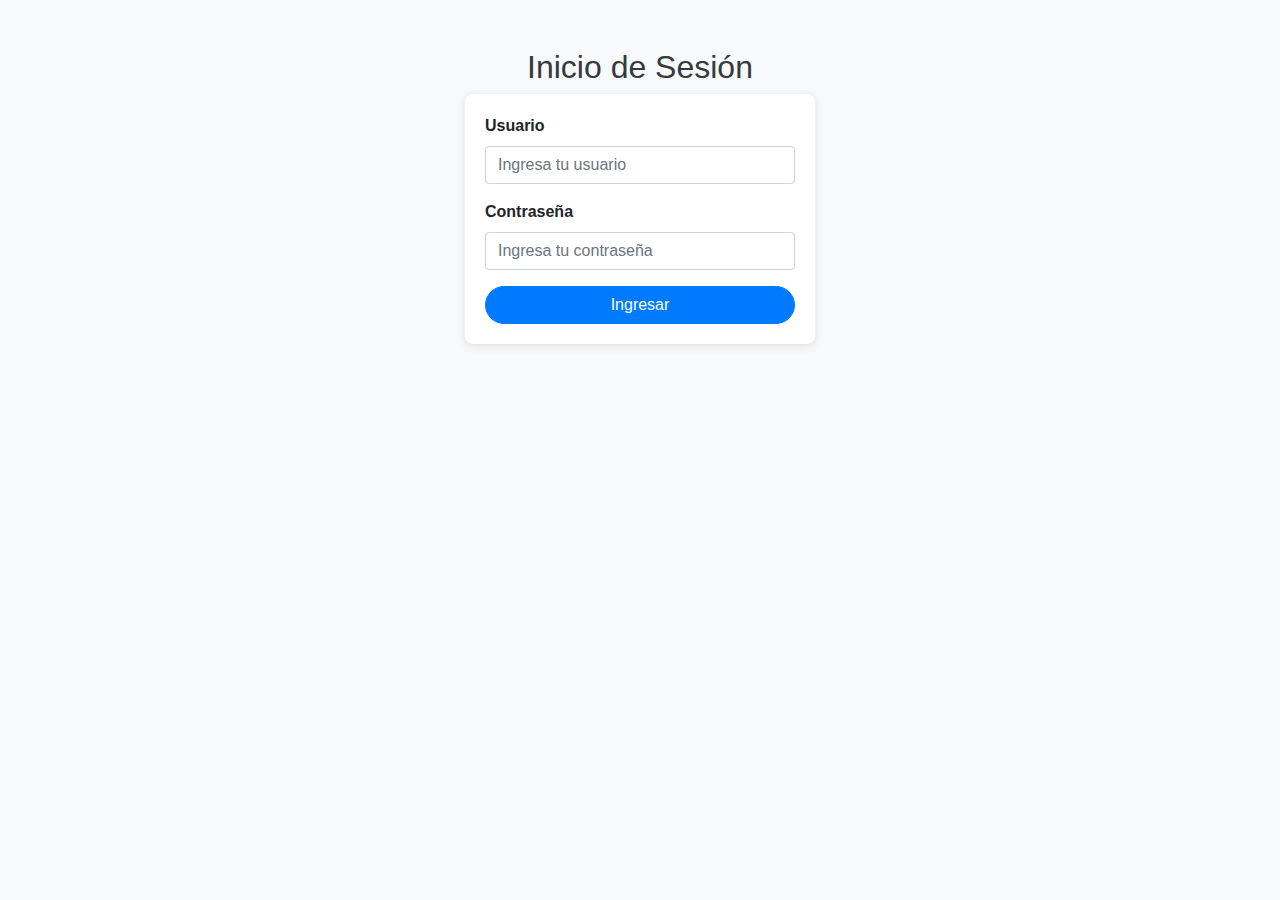
<file: index.html>
<!DOCTYPE html>
<html lang="es">
<head>
    <meta charset="UTF-8">
    <meta name="viewport" content="width=device-width, initial-scale=1.0">
    <title>Login - Sistema Contable</title>
    <link rel="stylesheet" href="https://stackpath.bootstrapcdn.com/bootstrap/4.5.2/css/bootstrap.min.css">
    <link rel="stylesheet" href="css/estilos.css">
</head>
<body>
    <div class="container">
        <div class="row justify-content-center">
            <div class="col-md-4">
                <h2 class="text-center mt-5">Inicio de Sesión</h2>
                <form id="loginForm">
                    <div class="form-group">
                        <label for="username">Usuario</label>
                        <input type="text" class="form-control" id="username" placeholder="Ingresa tu usuario" required>
                    </div>
                    <div class="form-group">
                        <label for="password">Contraseña</label>
                        <input type="password" class="form-control" id="password" placeholder="Ingresa tu contraseña" required>
                    </div>
                    <button type="submit" class="btn btn-primary btn-block">Ingresar</button>
                </form>
               
            </div>
        </div>
    </div>
    <script src="js/login.js"></script>
</body>
</html>
</file>
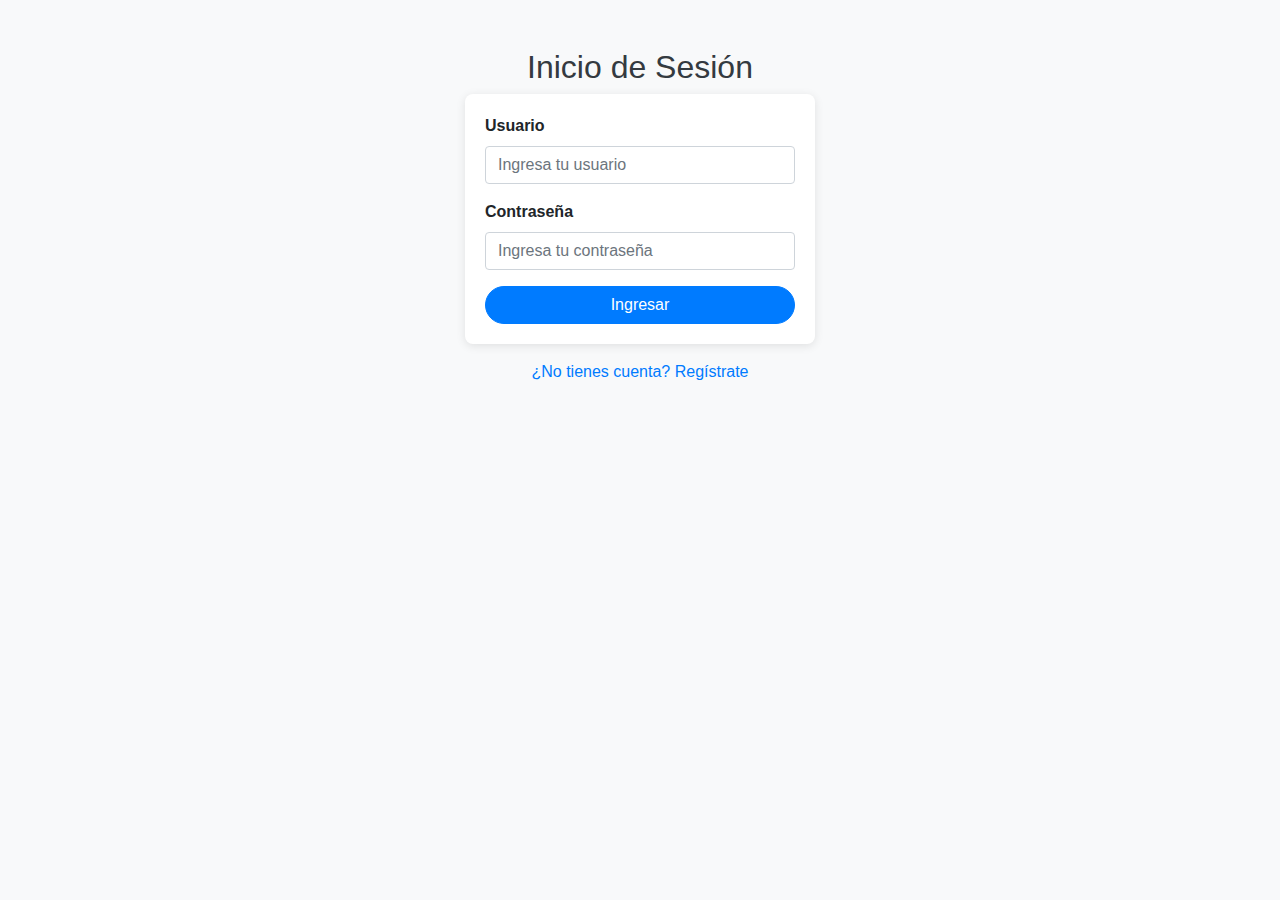
<file: login.html>
<!DOCTYPE html>
<html lang="es">
<head>
    <meta charset="UTF-8">
    <meta name="viewport" content="width=device-width, initial-scale=1.0">
    <title>Login - Sistema Contable</title>
    <link rel="stylesheet" href="https://stackpath.bootstrapcdn.com/bootstrap/4.5.2/css/bootstrap.min.css">
    <link rel="stylesheet" href="css/estilos.css">
</head>
<body>
    <div class="container">
        <div class="row justify-content-center">
            <div class="col-md-4">
                <h2 class="text-center mt-5">Inicio de Sesión</h2>
                <form id="loginForm">
                    <div class="form-group">
                        <label for="username">Usuario</label>
                        <input type="text" class="form-control" id="username" placeholder="Ingresa tu usuario" required>
                    </div>
                    <div class="form-group">
                        <label for="password">Contraseña</label>
                        <input type="password" class="form-control" id="password" placeholder="Ingresa tu contraseña" required>
                    </div>
                    <button type="submit" class="btn btn-primary btn-block">Ingresar</button>
                </form>
                <p class="text-center mt-3"><a href="signup.html">¿No tienes cuenta? Regístrate</a></p>
            </div>
        </div>
    </div>
    <script src="js/login.js"></script>
</body>
</html>
</file>
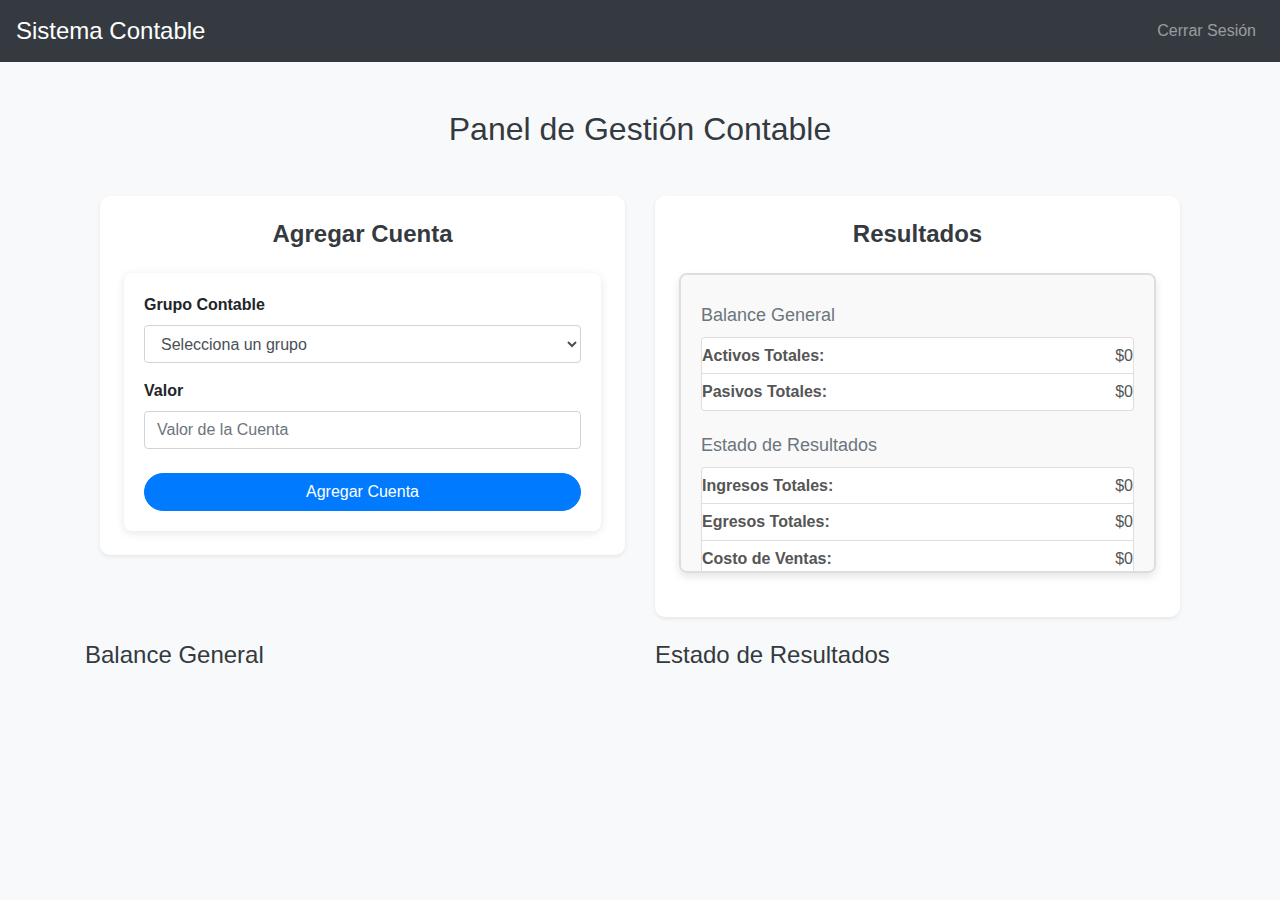
<file: tabla.html>
<!DOCTYPE html>
<html lang="es">
<head>
    <meta charset="UTF-8">
    <meta name="viewport" content="width=device-width, initial-scale=1.0">
    <title>Sistema Contable</title>
    <link rel="stylesheet" href="https://stackpath.bootstrapcdn.com/bootstrap/4.5.2/css/bootstrap.min.css">
    <link rel="stylesheet" href="css/estilos.css">
</head>
<body>
    <!-- Barra de navegación -->
    <nav class="navbar navbar-expand-lg navbar-dark bg-dark">
        <a class="navbar-brand" href="#">Sistema Contable</a>
        <button class="navbar-toggler" type="button" data-toggle="collapse" data-target="#navbarNav" aria-controls="navbarNav" aria-expanded="false" aria-label="Toggle navigation">
            <span class="navbar-toggler-icon"></span>
        </button>
        <div class="collapse navbar-collapse" id="navbarNav">
            <ul class="navbar-nav ml-auto">
                
             
                <li class="nav-item">
                    <a class="nav-link" href="index.html">Cerrar Sesión</a>
                </li>
            </ul>
        </div>
    </nav>

    <div class="container mt-5">
        <h2 class="text-center">Panel de Gestión Contable</h2>

        <!-- Formulario de ingreso de cuentas y valores -->
        <div class="container mt-5">
            <div class="row">
                <!-- Columna del formulario -->
                <div class="col-md-6">
                    <div class="card shadow-sm p-4">
                        <h4 class="text-center mb-4">Agregar Cuenta</h4>
                        <form id="formCuentas">
                            <div class="form-group">
                                <label for="grupoContable">Grupo Contable</label>
                                <select class="form-control" id="grupoContable" required>
                                    <option value="" disabled selected>Selecciona un grupo</option>
                                    <option value="activos">Activos</option>
                                    <option value="pasivos">Pasivos</option>
                                    <option value="patrimonios">Patrimonios</option>
                                    <option value="ingresos">Ingresos</option>
                                    <option value="egresos">Egresos</option>
                                    <option value="costosVentas">Costo de Ventas</option>
                                </select>
                            </div>
                           
                            <div class="form-group">
                                <label for="valorCuenta">Valor</label>
                                <input type="number" class="form-control" id="valorCuenta" placeholder="Valor de la Cuenta" required>
                            </div>
                            <button type="submit" class="btn btn-primary btn-block mt-4">Agregar Cuenta</button>
                        </form>
                    </div>
                </div>
        
                <!-- Columna de Resultados -->
                <div class="col-md-6">
                    <div class="card shadow-sm p-4">
                        <h4 class="text-center mb-4">Resultados</h4>
                        <div class="result-box">
                            <h5 class="text-muted">Balance General</h5>
                            <ul class="list-group mb-4">
                                <li class="list-group-item d-flex justify-content-between align-items-center">
                                    <strong>Activos Totales:</strong> 
                                    <span id="activos">$0</span>
                                </li>
                                <li class="list-group-item d-flex justify-content-between align-items-center">
                                    <strong>Pasivos Totales:</strong> 
                                    <span id="pasivos">$0</span>
                                </li>
                            </ul>
        
                            <h5 class="text-muted">Estado de Resultados</h5>
                            <ul class="list-group">
                                <li class="list-group-item d-flex justify-content-between align-items-center">
                                    <strong>Ingresos Totales:</strong> 
                                    <span id="ingresos">$0</span>
                                </li>
                                <li class="list-group-item d-flex justify-content-between align-items-center">
                                    <strong>Egresos Totales:</strong> 
                                    <span id="egresos">$0</span>
                                </li>
                                <li class="list-group-item d-flex justify-content-between align-items-center">
                                    <strong>Costo de Ventas:</strong> 
                                    <span id="costo-ventas">$0</span>
                                </li>
                            </ul>
                        </div>
                    </div>
                </div>
            </div>
        </div>
        
        
        <!-- Resultados del balance y estado de resultados -->
        <div class="row mt-4">
            <div class="col-md-6">
                <h4>Balance General</h4>
                <div id="resultadoBalance" class="mt-3">
                  
                </div>
            </div>

            <div class="col-md-6">
                <h4>Estado de Resultados</h4>
                <div id="resultadoEstado" class="mt-3">
                    <!-- Resultado del estado de resultados se mostrará aquí -->
                </div>
            </div>
        </div>
    </div>


    

    <script src="js/cuentas.js"></script>
</body>
</html>
</file>
<file: css/estilos.css>
body {
    background-color: #f8f9fa;
}

h2, h4 {
    color: #343a40;
}

.navbar-brand {
    font-size: 1.5em;
}

form {
    background-color: #ffffff;
    padding: 20px;
    border-radius: 8px;
    box-shadow: 0 2px 10px rgba(0, 0, 0, 0.1);
}

.btn-block {
    margin-top: 10px;
}

.card {
    border-radius: 10px;
    background-color: #fff;
    border: none;
}

.card h4 {
    font-weight: bold;
}

.form-group label {
    font-weight: 600;
}

.btn {
    border-radius: 30px;
}

.result-box {
    background-color: #f9f9f9;
    border: 2px solid #ddd;
    border-radius: 8px;
    padding: 20px;
    box-shadow: 0 4px 8px rgba(0, 0, 0, 0.1);
    width: 100%; 
    height: 300px; 
    overflow-y: auto; 
    margin-bottom: 20px;
}

.result-box h5 {
    font-size: 18px;
    color: #444;
    margin-top: 10px;
    margin-bottom: 10px;
}

.result-box ul {
    list-style-type: none;
    padding-left: 0;
}

.result-box li {
    font-size: 16px;
    line-height: 1.6;
    color: #555;
    padding: 5px 0;
}


.result-box::-webkit-scrollbar {
    width: 8px;
}

.result-box::-webkit-scrollbar-thumb {
    background-color: #ccc;
    border-radius: 8px;
}
</file>
